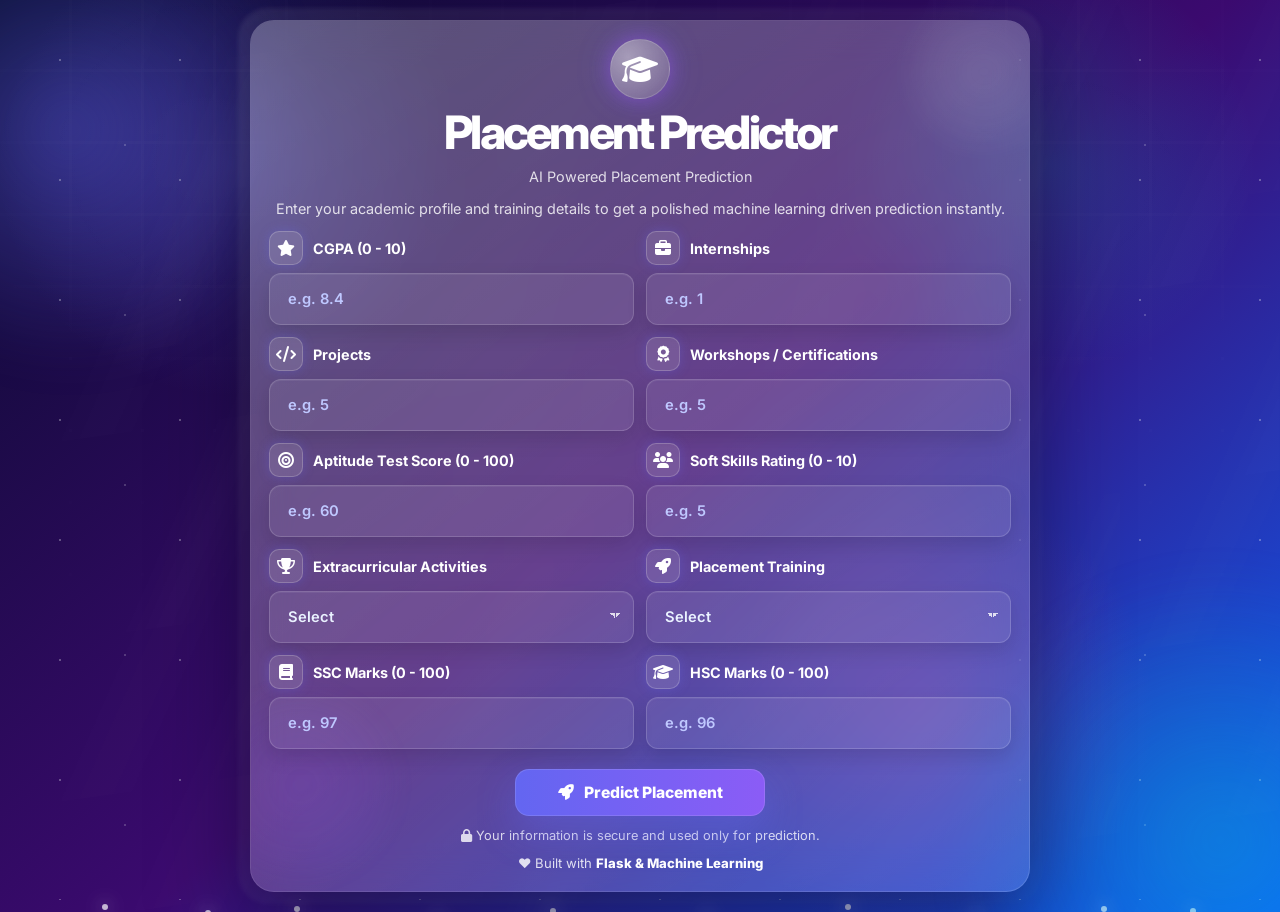
<file: templates/index.html>
<!DOCTYPE html>
<html lang="en">

<head>
    <meta charset="UTF-8">
    <meta name="viewport" content="width=device-width, initial-scale=1.0">
    <title>Placement Predictor</title>
    <link rel="preconnect" href="https://fonts.googleapis.com">
    <link rel="preconnect" href="https://fonts.gstatic.com" crossorigin>
    <link href="https://fonts.googleapis.com/css2?family=Inter:wght@400;500;600;700;800;900&display=swap" rel="stylesheet">
    <link rel="stylesheet" href="https://cdnjs.cloudflare.com/ajax/libs/font-awesome/6.5.0/css/all.min.css">

    <style>
        :root {
            --bg-a: #070b2d;
            --bg-b: #3b0a6f;
            --bg-c: #0e5ef7;
            --primary: #6366f1;
            --secondary: #8b5cf6;
            --accent: #06b6d4;
            --pink: #ec4899;
            --text: #ffffff;
            --muted: rgba(255, 255, 255, 0.72);
            --glass: rgba(255, 255, 255, 0.08);
            --border: rgba(255, 255, 255, 0.16);
            --shadow: 0 30px 90px rgba(3, 6, 25, 0.5);
            --field-bg: rgba(255, 255, 255, 0.12);
        }

        * {
            box-sizing: border-box;
            margin: 0;
            padding: 0;
            font-family: 'Inter', sans-serif;
        }

        html {
            scroll-behavior: smooth;
        }

        body {
            min-height: 100vh;
            overflow-x: hidden;
            color: var(--text);
            background:
                radial-gradient(circle at 18% 18%, rgba(99, 102, 241, 0.28), transparent 18%),
                radial-gradient(circle at 82% 18%, rgba(6, 182, 212, 0.22), transparent 16%),
                radial-gradient(circle at 72% 78%, rgba(236, 72, 153, 0.2), transparent 20%),
                linear-gradient(140deg, var(--bg-a) 0%, var(--bg-b) 52%, var(--bg-c) 100%);
        }

        body::before,
        body::after {
            content: '';
            position: fixed;
            inset: auto;
            pointer-events: none;
            z-index: 0;
            border-radius: 50%;
            filter: blur(26px);
            opacity: 0.55;
            animation: drift 16s ease-in-out infinite alternate;
        }

        body::before {
            width: 500px;
            height: 500px;
            left: -180px;
            top: -120px;
            background: radial-gradient(circle, rgba(99, 102, 241, 0.8) 0%, rgba(99, 102, 241, 0) 68%);
        }

        body::after {
            width: 560px;
            height: 560px;
            right: -220px;
            bottom: -220px;
            background: radial-gradient(circle, rgba(6, 182, 212, 0.78) 0%, rgba(6, 182, 212, 0) 68%);
            animation-delay: -7s;
        }

        .stars,
        .mesh,
        .waves,
        .particles {
            position: fixed;
            inset: 0;
            z-index: 0;
            pointer-events: none;
        }

        .stars {
            background-image:
                radial-gradient(circle, rgba(255, 255, 255, 0.82) 0 1px, transparent 1.4px),
                radial-gradient(circle, rgba(255, 255, 255, 0.55) 0 1px, transparent 1.4px);
            background-size: 120px 120px, 170px 170px;
            background-position: 0 0, 40px 60px;
            opacity: 0.35;
            animation: starDrift 120s linear infinite;
        }

        .mesh {
            background:
                radial-gradient(circle at 16% 18%, rgba(255, 255, 255, 0.08), transparent 18%),
                radial-gradient(circle at 84% 20%, rgba(255, 255, 255, 0.05), transparent 18%),
                linear-gradient(transparent 0, transparent 96%, rgba(255, 255, 255, 0.07) 96%, rgba(255, 255, 255, 0.07) 100%),
                linear-gradient(90deg, transparent 0, transparent 96%, rgba(255, 255, 255, 0.07) 96%, rgba(255, 255, 255, 0.07) 100%);
            background-size: 100% 100%, 100% 100%, 72px 72px, 72px 72px;
            opacity: 0.16;
            mask-image: linear-gradient(to bottom, rgba(0, 0, 0, 0.96), rgba(0, 0, 0, 0.1));
        }

        .waves {
            opacity: 0.14;
            background:
                linear-gradient(115deg, transparent 40%, rgba(255, 255, 255, 0.08) 50%, transparent 60%),
                linear-gradient(115deg, transparent 60%, rgba(255, 255, 255, 0.06) 70%, transparent 80%);
            background-size: 360px 360px, 280px 280px;
            animation: waveShift 24s linear infinite;
            transform: skewY(-8deg);
        }

        .particles span {
            position: absolute;
            display: block;
            width: 6px;
            height: 6px;
            border-radius: 50%;
            background: rgba(255, 255, 255, 0.7);
            box-shadow: 0 0 18px rgba(255, 255, 255, 0.75);
            animation: floatUp linear infinite;
        }

        .particles span:nth-child(1) { left: 8%; bottom: -10px; animation-duration: 16s; }
        .particles span:nth-child(2) { left: 16%; bottom: -16px; animation-duration: 18s; animation-delay: 2s; }
        .particles span:nth-child(3) { left: 23%; bottom: -12px; animation-duration: 15s; animation-delay: 5s; }
        .particles span:nth-child(4) { left: 34%; bottom: -20px; animation-duration: 19s; animation-delay: 1s; }
        .particles span:nth-child(5) { left: 43%; bottom: -14px; animation-duration: 20s; animation-delay: 3s; }
        .particles span:nth-child(6) { left: 55%; bottom: -18px; animation-duration: 17s; animation-delay: 4s; }
        .particles span:nth-child(7) { left: 66%; bottom: -10px; animation-duration: 14s; animation-delay: 6s; }
        .particles span:nth-child(8) { left: 76%; bottom: -18px; animation-duration: 21s; animation-delay: 8s; }
        .particles span:nth-child(9) { left: 86%; bottom: -12px; animation-duration: 16s; animation-delay: 5s; }
        .particles span:nth-child(10) { left: 93%; bottom: -14px; animation-duration: 18s; animation-delay: 7s; }

        .page {
            position: relative;
            z-index: 1;
            min-height: 100vh;
            padding: 20px;
            display: grid;
            place-items: center;
        }

        .card-shell {
            width: min(100%, 780px);
            position: relative;
        }

        .card-shell::before {
            content: '';
            position: absolute;
            inset: -12px;
            border-radius: 30px;
            background: linear-gradient(135deg, rgba(255, 255, 255, 0.08), rgba(255, 255, 255, 0.01));
            filter: blur(2px);
            pointer-events: none;
        }

        .card {
            position: relative;
            z-index: 1;
            overflow: hidden;
            border-radius: 24px;
            border: 1px solid rgba(255, 255, 255, 0.16);
            background: rgba(255, 255, 255, 0.1);
            backdrop-filter: blur(20px);
            -webkit-backdrop-filter: blur(20px);
            box-shadow: var(--shadow);
            padding: 18px 18px 20px;
            animation: fadeInUp 0.9s ease both;
        }

        .card::before {
            content: '';
            position: absolute;
            inset: 0;
            background: linear-gradient(145deg, rgba(255, 255, 255, 0.16), rgba(255, 255, 255, 0.03));
            pointer-events: none;
        }

        .card-top {
            display: grid;
            place-items: center;
            gap: 10px;
            position: relative;
            z-index: 1;
            margin-bottom: 12px;
        }

       .top-badge {
    width: 60px;
    height: 60px;
    border-radius: 50%;
    display: grid;
    place-items: center;
    background: radial-gradient(circle at 30% 30%, rgba(255, 255, 255, 0.45), rgba(255, 255, 255, 0.12));
    border: 1px solid rgba(255, 255, 255, 0.16);
    box-shadow: 0 0 20px rgba(168, 85, 247, 0.45), 0 0 34px rgba(99, 102, 241, 0.32);
    color: #ffffff;
    font-size: 1.8rem;   /* Increased icon size */
}
        .title {
            font-size: clamp(2.2rem, 3.6vw, 3.2rem);
            line-height: 1.02;
            letter-spacing: -0.06em;
            font-weight: 800;
            text-align: center;
        }

        .subtitle {
            font-size: 0.9rem;
            line-height: 1.5;
            text-align: center;
            color: rgba(255, 255, 255, 0.82);
        }

        .form {
            position: relative;
            z-index: 1;
        }

        .form-grid {
            display: grid;
            grid-template-columns: repeat(2, minmax(0, 1fr));
            gap: 12px;
        }

        .field{
    display:flex;
    flex-direction:column;
    gap:8px;
}
.field-header{
    display:flex;
    align-items:center;
    gap:10px;
}

.field-header label{
    color:#fff;
    font-size:0.9rem;
    font-weight:700;
}

        .field input,
        .field select {
            width: 100%;
            appearance: none;
            border-radius: 12px;
            border: 1px solid rgba(255, 255, 255, 0.16);
            background: rgba(255, 255, 255, 0.08);
            color: #eaf2ff;
            outline: none;
            padding:16px 18px;
            font-size: 0.92rem;
            font-weight: 600;
            box-shadow: inset 0 1px 0 rgba(255, 255, 255, 0.06), 0 8px 20px rgba(0, 0, 0, 0.12);
            transition: transform 180ms ease, box-shadow 180ms ease, border-color 180ms ease, background 180ms ease;
        }
        .field select option{
    background:#1B1F63;   /* dark blue */
    color:#ffffff;
}

        .field input::placeholder {
            color: #bfc8ff;;
        }

        .field select {
            padding-right: 42px;
            cursor: pointer;
            background-image:
                linear-gradient(45deg, transparent 50%, rgba(255, 255, 255, 0.8) 50%),
                linear-gradient(135deg, rgba(255, 255, 255, 0.8) 50%, transparent 50%);
            background-position:
                calc(100% - 18px) calc(50% - 2px),
                calc(100% - 12px) calc(50% - 2px);
            background-size: 5px 5px, 5px 5px;
            background-repeat: no-repeat;
        }
.field-icon{
    width:34px;
    height:34px;
    display:flex;
    justify-content:center;
    align-items:center;

    border-radius:10px;

    background:rgba(255,255,255,0.12);
    border:1px solid rgba(255,255,255,0.2);

    color:white;

    box-shadow:0 0 12px rgba(99,102,241,.3);
}

        
       

        .field input:hover,
        .field select:hover {
            transform: translateY(-1px);
            border-color: rgba(99, 102, 241, 0.56);
        }

        .field input:focus,
        .field select:focus {
            border-color: rgba(6, 182, 212, 0.9);
            box-shadow: 0 0 0 4px rgba(6, 182, 212, 0.16), 0 0 0 1px rgba(139, 92, 246, 0.2) inset;
        }

       

        .floating:focus-within .field-icon {
            color: #93c5fd;
        }

        .floating.has-value .field-icon {
            color: #93c5fd;
        }

        .button-wrap{
    margin-top:20px;
    width:100%;

    display:flex;
    flex-direction:column;
    align-items:center;
    justify-content:center;

    gap:12px;
}

        .action-button {
            position: relative;
            width: 250px;
            border: none;
            border-radius: 14px;
            padding: 14px 18px;
            color: white;
            font-size: 0.98rem;
            font-weight: 800;
            cursor: pointer;
            overflow: hidden;
            display: inline-flex;
            align-items: center;
            justify-content: center;
            gap: 10px;
            background: linear-gradient(90deg, var(--primary), var(--secondary), var(--accent));
            background-size: 200% 200%;
            box-shadow: 0 16px 36px rgba(99, 102, 241, 0.38), 0 0 0 1px rgba(255, 255, 255, 0.12) inset;
            transition: transform 180ms ease, box-shadow 180ms ease, filter 180ms ease, background-position 350ms ease;
        }

        .action-button::before {
            content: '';
            position: absolute;
            inset: 0;
            background: linear-gradient(120deg, transparent 28%, rgba(255, 255, 255, 0.42) 50%, transparent 72%);
            transform: translateX(-130%);
            transition: transform 800ms ease;
        }

        .action-button:hover {
            transform: translateY(-2px);
            filter: saturate(1.08);
            box-shadow: 0 20px 44px rgba(99, 102, 241, 0.5), 0 0 28px rgba(6, 182, 212, 0.18);
            background-position: 100% 0;
        }

        .action-button:hover::before {
            transform: translateX(130%);
        }

        .security {
            font-size: 0.8rem;
            text-align: center;
            color: rgba(255, 255, 255, 0.8);
        }

        .footer-note {
            width:100%;
            text-align: center;
            font-size: 0.82rem;
            color: rgba(255, 255, 255, 0.84);
        }

        .footer-note strong {
            font-weight: 800;
            color: #fff;
        }

        .left-decor {
            position: absolute;
            inset: 0;
            pointer-events: none;
            overflow: hidden;
        }

        .left-decor::before,
        .left-decor::after {
            content: '';
            position: absolute;
            border-radius: 50%;
            filter: blur(12px);
        }

        .left-decor::before {
            width: 150px;
            height: 150px;
            right: -30px;
            top: -24px;
            background: radial-gradient(circle, rgba(255, 255, 255, 0.12), rgba(255, 255, 255, 0));
        }

        .left-decor::after {
            width: 180px;
            height: 180px;
            left: -40px;
            bottom: 16px;
            background: radial-gradient(circle, rgba(139, 92, 246, 0.18), rgba(139, 92, 246, 0));
        }

        @keyframes fadeInUp {
            from { opacity: 0; transform: translateY(18px); }
            to { opacity: 1; transform: translateY(0); }
        }

        @keyframes drift {
            from { transform: translate3d(0, 0, 0) scale(1); }
            to { transform: translate3d(30px, 24px, 0) scale(1.08); }
        }

        @keyframes starDrift {
            from { transform: translate3d(0, 0, 0); }
            to { transform: translate3d(-80px, 50px, 0); }
        }

        @keyframes waveShift {
            from { background-position: 0 0, 0 0; }
            to { background-position: 360px 360px, -280px 280px; }
        }

        @keyframes floatUp {
            0% { transform: translateY(0) scale(0.7); opacity: 0; }
            12% { opacity: 0.65; }
            100% { transform: translateY(-115vh) scale(1.2); opacity: 0; }
        }

        @keyframes shimmer {
            0% { background-position: 0% 50%; }
            100% { background-position: 200% 50%; }
        }

        @keyframes pulseGlow {
            from { box-shadow: 0 0 20px rgba(168, 85, 247, 0.35), 0 0 34px rgba(99, 102, 241, 0.24); }
            to { box-shadow: 0 0 30px rgba(168, 85, 247, 0.6), 0 0 40px rgba(99, 102, 241, 0.32); }
        }

        @media (max-width: 860px) {
            .page {
                padding: 12px;
            }

            .card {
                border-radius: 22px;
                padding: 16px 14px 18px;
            }

            .title {
                font-size: clamp(2rem, 8vw, 2.8rem);
            }

            .form-grid {
                grid-template-columns: 1fr;
            }

            .action-button {
                width: 100%;
            }
        }

        @media (prefers-reduced-motion: reduce) {
            *,
            *::before,
            *::after {
                animation-duration: 0.01ms !important;
                animation-iteration-count: 1 !important;
                transition-duration: 0.01ms !important;
                scroll-behavior: auto !important;
            }
        }

        body::-webkit-scrollbar {
            width: 10px;
        }

        body::-webkit-scrollbar-track {
            background: rgba(255, 255, 255, 0.05);
        }

        body::-webkit-scrollbar-thumb {
            background: linear-gradient(180deg, var(--primary), var(--secondary));
            border-radius: 999px;
        }
    </style>
</head>

<body>
    <div class="stars" aria-hidden="true"></div>
    <div class="mesh" aria-hidden="true"></div>
    <div class="waves" aria-hidden="true"></div>
    <div class="particles" aria-hidden="true">
        <span></span><span></span><span></span><span></span><span></span>
        <span></span><span></span><span></span><span></span><span></span>
    </div>

    <main class="page">
        <section class="card-shell" aria-label="Placement predictor landing page">
            <div class="card">
                <div class="left-decor" aria-hidden="true"></div>

                <div class="card-top">
                    <div class="top-badge"><i class="fa-solid fa-graduation-cap"></i></div>
                    <h1 class="title">Placement Predictor</h1>
                    <div class="subtitle">AI Powered Placement Prediction</div>
                    <p class="subtitle">Enter your academic profile and training details to get a polished machine learning driven prediction instantly.</p>
                </div>

                <form class="form" action="/predict" method="POST" autocomplete="off">
                    <div class="form-grid">
                       <div class="field">

    <div class="field-header">
        <span class="field-icon">
            <i class="fa-solid fa-star"></i>
        </span>

        <label for="cgpa">CGPA (0 - 10)</label>
    </div>

    <input
        id="cgpa"
        type="number"
        step="0.1"
        min="0"
        max="10"
        name="cgpa"
        placeholder="e.g. 8.4"
        required>

</div>

                        <div class="field">

    <div class="field-header">
        <span class="field-icon">
            <i class="fa-solid fa-briefcase"></i>
        </span>
        <label for="internships">Internships</label>
    </div>

    <input id="internships"
           type="number"
           min="0"
           max="5"
           name="internships"
           placeholder="e.g. 1"
           required>

</div>

<div class="field">

    <div class="field-header">
        <span class="field-icon">
            <i class="fa-solid fa-code"></i>
        </span>
        <label for="projects">Projects</label>
    </div>

    <input id="projects"
           type="number"
           min="0"
           max="5"
           name="projects"
           placeholder="e.g. 5"
           required>

</div>

<div class="field">

    <div class="field-header">
        <span class="field-icon">
            <i class="fa-solid fa-award"></i>
        </span>
        <label for="workshops">Workshops / Certifications</label>
    </div>

    <input id="workshops"
           type="number"
           min="0"
           max="5"
           name="workshops"
           placeholder="e.g. 5"
           required>

</div>

<div class="field">

    <div class="field-header">
        <span class="field-icon">
            <i class="fa-solid fa-bullseye"></i>
        </span>
        <label for="aptitude">Aptitude Test Score (0 - 100)</label>
    </div>

    <input id="aptitude"
           type="number"
           min="0"
           max="100"
           name="aptitude"
           placeholder="e.g. 60"
           required>

</div>

<div class="field">

    <div class="field-header">
        <span class="field-icon">
            <i class="fa-solid fa-users"></i>
        </span>
        <label for="softskills">Soft Skills Rating (0 - 10)</label>
    </div>

    <input id="softskills"
           type="number"
           step="0.1"
           min="0"
           max="10"
           name="softskills"
           placeholder="e.g. 5"
           required>

</div>

<div class="field">

    <div class="field-header">
        <span class="field-icon">
            <i class="fa-solid fa-trophy"></i>
        </span>
        <label for="activities">Extracurricular Activities</label>
    </div>

    <select id="activities" name="activities" required>
        <option value=""  selected>Select</option>
        <option value="1">Yes</option>
        <option value="0">No</option>
    </select>

</div>

<div class="field">

    <div class="field-header">
        <span class="field-icon">
            <i class="fa-solid fa-rocket"></i>
        </span>
        <label for="training">Placement Training</label>
    </div>

    <select id="training" name="training" required>
        <option value=""  selected>Select</option>
        <option value="1">Yes</option>
        <option value="0">No</option>
    </select>

</div>

<div class="field">

    <div class="field-header">
        <span class="field-icon">
            <i class="fa-solid fa-book"></i>
        </span>
        <label for="ssc">SSC Marks (0 - 100)</label>
    </div>

    <input id="ssc"
           type="number"
           min="0"
           max="100"
           name="ssc"
           placeholder="e.g. 97"
           required>

</div>

<div class="field">

    <div class="field-header">
        <span class="field-icon">
            <i class="fa-solid fa-graduation-cap"></i>
        </span>
        <label for="hsc">HSC Marks (0 - 100)</label>
    </div>

    <input id="hsc"
           type="number"
           min="0"
           max="100"
           name="hsc"
           placeholder="e.g. 96"
           required>

</div>
</div>
                    <div class="button-wrap">
                        <button type="submit" class="action-button" id="predictButton"><i class="fa-solid fa-rocket"></i> Predict Placement</button>
                        <div class="security"><i class="fa-solid fa-lock"></i> Your information is secure and used only for prediction.</div>
                        <div class="footer-note">&hearts; Built with <strong>Flask &amp; Machine Learning</strong></div>
                    </div>
                </form>
            </div>
        </section>
    </main>

    <script>
        const fields = document.querySelectorAll('.floating input, .floating select');

        const syncFieldState = (field) => {
            const wrapper = field.closest('.floating');
            if (!wrapper) {
                return;
            }

            wrapper.classList.toggle('has-value', field.value !== '');
        };

        fields.forEach((field) => {
            syncFieldState(field);
            field.addEventListener('input', () => syncFieldState(field));
            field.addEventListener('change', () => syncFieldState(field));
            field.addEventListener('blur', () => syncFieldState(field));
        });

        const button = document.getElementById('predictButton');

        if (button) {
            button.addEventListener('pointermove', (event) => {
                const rect = button.getBoundingClientRect();
                const x = ((event.clientX - rect.left) / rect.width) * 100;
                const y = ((event.clientY - rect.top) / rect.height) * 100;
                button.style.setProperty('--x', `${x}%`);
                button.style.setProperty('--y', `${y}%`);
            });
        }
    </script>
</body>

</html>
</file>
